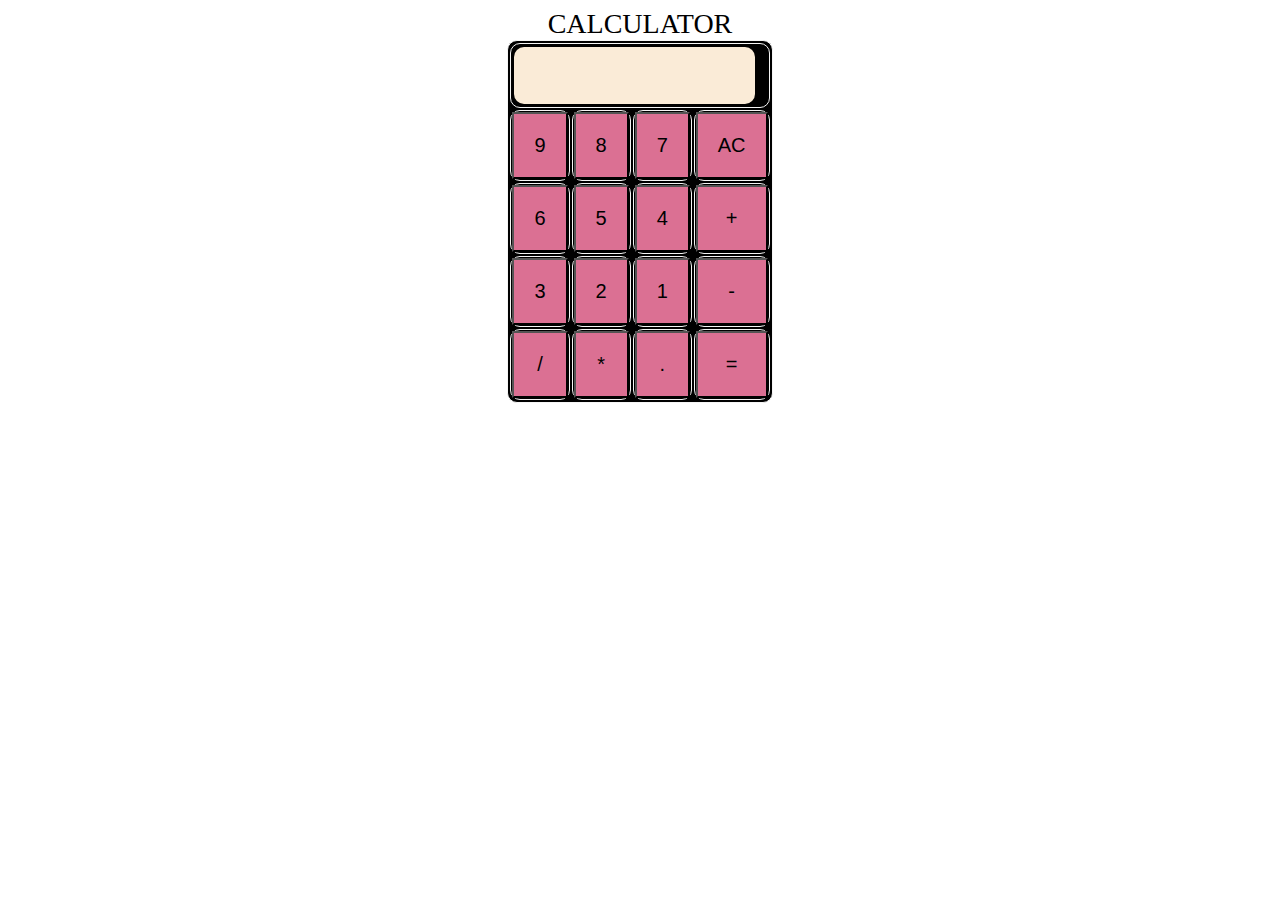
<file: CALCULATOR/index.html>
<!DOCTYPE html>
<html lang="en">
<head>
    <meta charset="UTF-8">
    <meta http-equiv="X-UA-Compatible" content="IE=edge">
    <meta name="viewport" content="width=device-width, initial-scale=1.0">
    <link rel="stylesheet" href="index.css">
    <script src="index.js"></script>
    <title>Calculator</title>
</head>
<body >
        <table class="center">
            <caption>CALCULATOR</caption>
            <tr>
                <td colspan="4"><input type="text" id="result"></td>
                               
            </tr>
            <tr>
                <td><button onclick="show('9')">9</button></td>
                <td><button onclick="show('8')">8</button></td>
                <td><button onclick="show('7')">7</button></td>
                <td><button onclick="ac()" class="clear">AC</button></td>   

            </tr>
            <tr>
                <td><button onclick="show('6')">6</button></td>
                <td><button onclick="show('5')">5</button></td>
                <td><button onclick="show('4')">4</button></td>
                <td><button onclick="show('+')">+</button></td>
                
            </tr>
            <tr>
                <td><button onclick="show('3')">3</button></td>
                <td><button onclick="show('2')">2</button></td>
                <td><button onclick="show('1')">1</button></td>
                <td><button onclick="show('-')">-</button></td>
                
            </tr>
            <tr>
                <td><button onclick="show('/')">/</button></td>
                <td><button onclick="show('*')">*</button></td>
                <td><button onclick="show('.')">.</button></td>
                <td><button onclick="res()">=</button></td>
                
            </tr>
        </table>

   
</body>
</html>
</file>
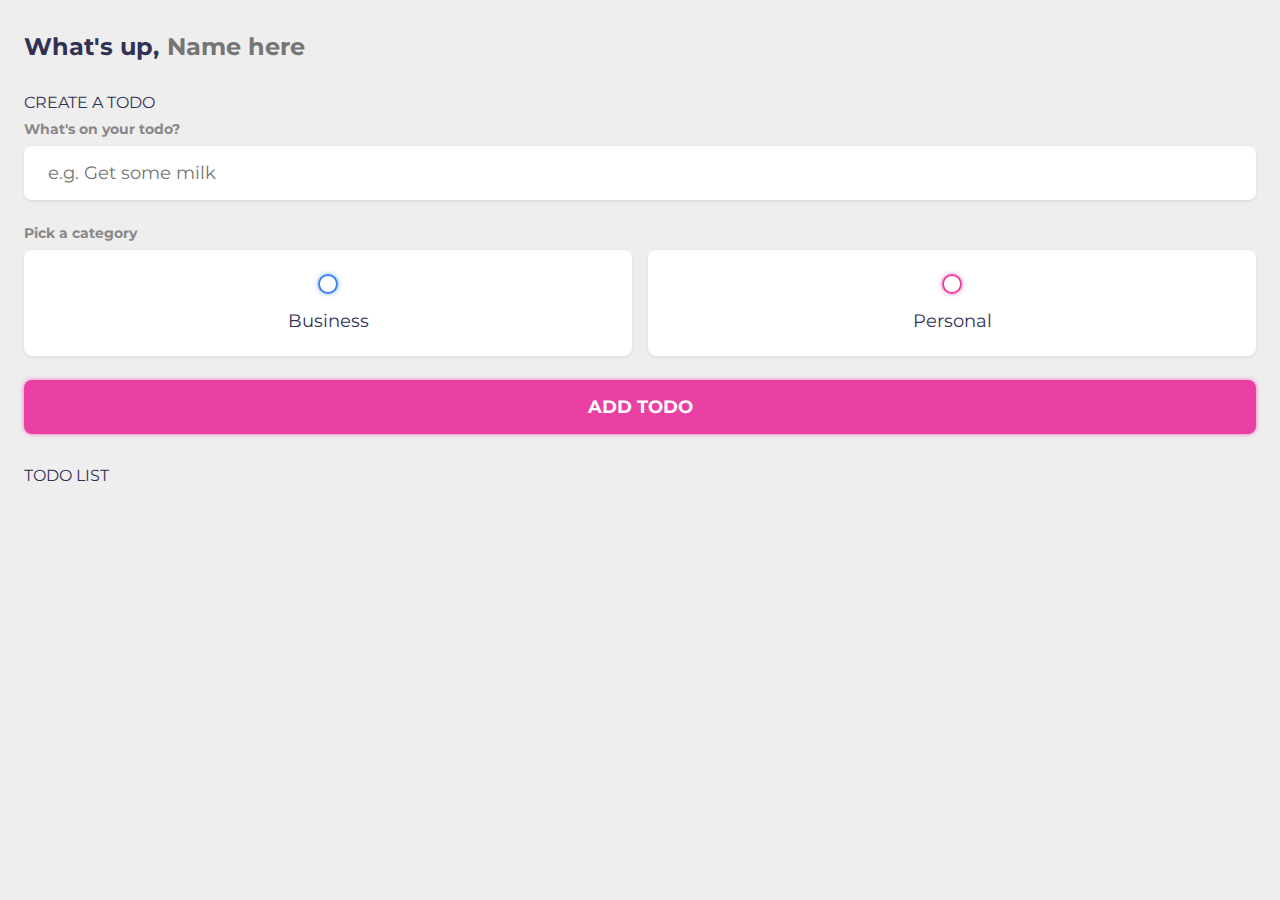
<file: To-Do web app/index.html>
<!DOCTYPE html>
<html lang="en">
<head>
	<meta charset="UTF-8" />
	<meta http-equiv="X-UA-Compatible" content="IE=edge" />
	<meta name="viewport" content="width=device-width, initial-scale=1.0" />
	<title>Todo List 2022 with LocalStorage</title>
	
	<link rel="stylesheet" href="index.css" />
	
	
	<link rel="preconnect" href="https://fonts.googleapis.com">
	<link rel="preconnect" href="https://fonts.gstatic.com" crossorigin>
	<link href="https://fonts.googleapis.com/css2?family=Fira+Sans:ital,wght@0,400;0,700;0,900;1,400&family=Montserrat:ital,wght@0,400;0,700;0,900;1,400&display=swap" rel="stylesheet">
	
</head>
<body>
	
	<main class="app">
		
		<section class="greeting">
			<h2 class="title">
				What's up, <input type="text" id="name" placeholder="Name here" />
			</h2>
		</section>
		
		
		
		<section class="create-todo">
			<h3>CREATE A TODO</h3>
			<form id="new-todo-form">
				<h4>What's on your todo?</h4>
				<input 
					type="text" 
					placeholder="e.g. Get some milk"
					name="content"
					id="content" />
				
				<h4>Pick a category</h4>
				<div class="options">
					<label>
						<input type="radio" name="category" id="category1" value="business" /> 
						<span class="bubble business"></span>
						<div>Business</div>
					</label>
					<label>
						<input type="radio" name="category" id="category2" value="personal" />
						<span class="bubble personal"></span>
						<div>Personal</div>
					</label>
				</div>

				<input type="submit" value="Add todo" />
			</form>
		</section>
		

		
		<section class="todo-list">
			<h3>TODO LIST</h3>
			<div class="list" id="todo-list"></div>
		</section>
		

	</main>
	

	
	<script src="index.js"></script>
	
</body>
</html>
</file>
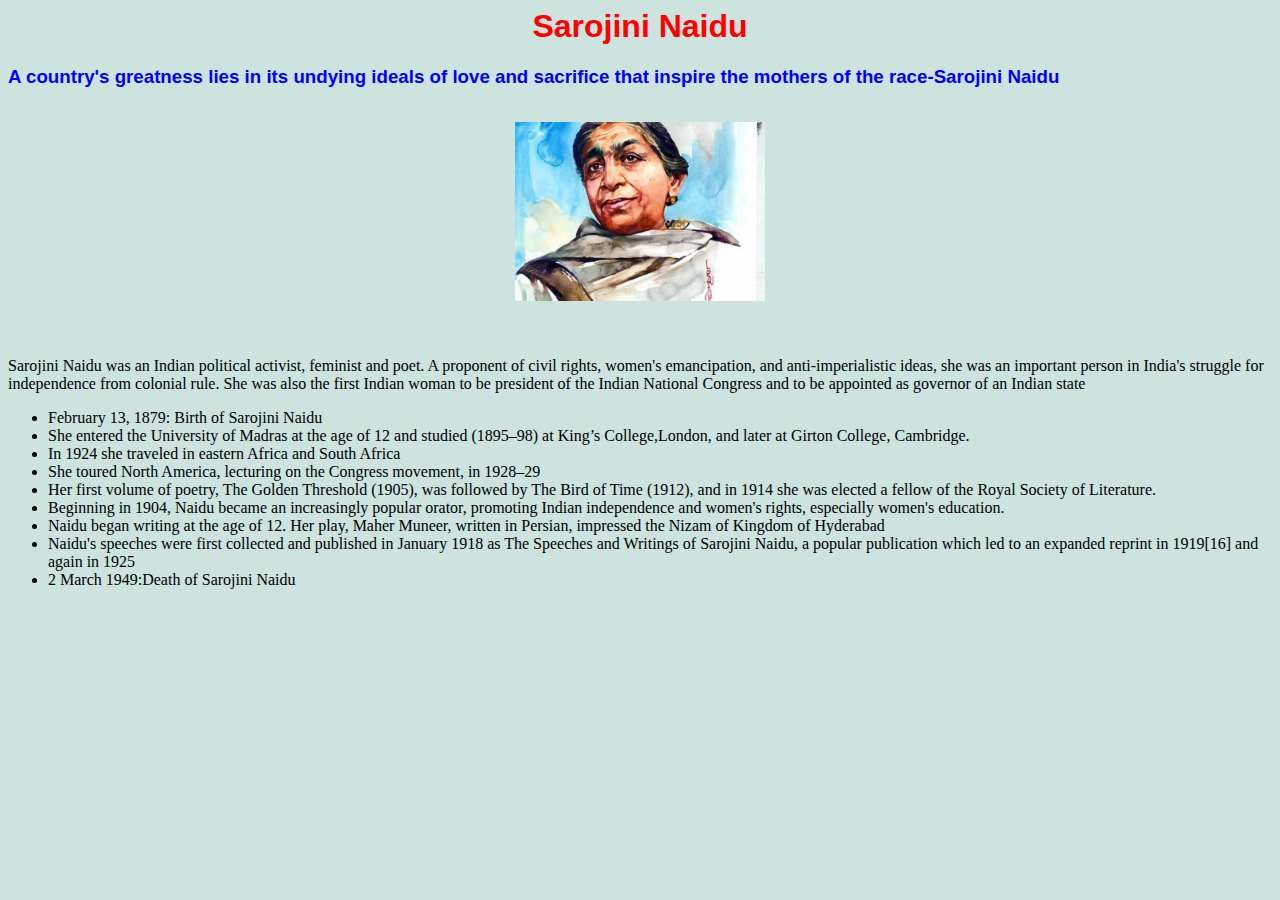
<file: Tribute page/index.html>
<html lang="en">
    <div class = "text-center">
    <head>
        <link rel="stylesheet" href="index.css">
      <title>Sarojini Naidu Tribute Page</title>
    </head>
  <body> 
    
    <h1><center>Sarojini Naidu</center></h1>
    
    <h3>A country's greatness lies in its undying ideals of love and sacrifice that inspire the mothers of the race-Sarojini Naidu </h3>
    <center><img src = "images\sarojini naidu.jpg" style="padding:5px; " alt="Sarojini Naidu photo" ></center>
    <div class = "text-left">
    <p>
        Sarojini Naidu  was an Indian political activist, feminist and poet. A proponent of civil rights, women's emancipation, and anti-imperialistic ideas, she was an important person in India's struggle for independence from colonial rule. She was also the first Indian woman 
        to be president of the Indian National Congress and to be appointed as governor of an Indian state
    </p>
    
    <ul>
      <li> February 13, 1879: Birth of Sarojini Naidu </li>
      
      <li> She entered the University of Madras at the age of 12 and studied (1895–98) at King’s College,London, and later at Girton College, Cambridge. </li>
      
      <li> In 1924 she traveled in eastern Africa and South Africa </li>
        
      <li> She toured North America, lecturing on the Congress movement, in 1928–29</li>
      
      <li>Her first volume of poetry, The Golden Threshold (1905), was followed by The Bird of Time (1912), and in 1914 she was elected a fellow of the Royal Society of Literature.  </li>
      
      <li>Beginning in 1904, Naidu became an increasingly popular orator, promoting Indian independence and women's rights, especially women's education.</li>
      
      <li> Naidu began writing at the age of 12. Her play, Maher Muneer, written in Persian, impressed the Nizam of Kingdom of Hyderabad </li>
      
      <li> Naidu's speeches were first collected and published in January 1918 as The Speeches and Writings of Sarojini Naidu, a popular publication which led to an expanded reprint in 1919[16] and again in 1925 </li> 
  
      <li> 2 March 1949:Death of Sarojini Naidu</li>  
        
      
    
    </ul>
  
  </body>
    </div>
  </html>
</file>
<file: CALCULATOR/index.css>
table, th, td {
    border: 1px solid whitesmoke;
    border-radius: 10px;
    background-color: black;
  }
button{
    justify-content: space-between;
    padding: 20px;
    border-collapse: collapse;
    width: 100%;
    font-size: 20px;
    font-family: sans-serif;
    background-color: palevioletred;
}
input{
    width:78% ;
    background-color:antiquewhite;
    padding: 21px;
    border-radius: 10px;
    margin: 2px;
    font-family: sans-serif;
    border:2px ;
}


caption
{
    font-family:'Times New Roman', Times, serif;
    font-size: 28px;
    font-weight:16px ;
    color:white(0, 0, 0);
}

.center {
    margin-left: auto;
    margin-right: auto;
    padding: auto;
    
  }
</file>
<file: To-Do web app/index.css>
:root {
	--primary: #EA40A4;
	--business: #3a82ee;
	--personal: var(--primary);
	--light: #EEE;
	--grey: #888;
	--dark: #313154;
	--danger: #ff5b57;

	--shadow: 0 1px 3px rgba(0, 0, 0, 0.1);

	--business-glow: 0px 0px 4px rgba(58, 130, 238, 0.75);
	--personal-glow: 0px 0px 4px rgba(234, 64, 164, 0.75);
}
/* End of Variables */

/* Resets */
* {
	margin: 0;
	padding: 0;
	box-sizing: border-box;
	font-family: 'montserrat', sans-serif;
}

input:not([type="radio"]):not([type="checkbox"]), button {
	appearance: none;
	border: none;
	outline: none;
	background: none;
	cursor: initial;
}
/* End of Resets */

body {
	background: var(--light);
	color: var(--dark);
}

section {
	margin-top: 2rem;
	margin-bottom: 2rem;
	padding-left: 1.5rem;
	padding-right: 1.5rem;
}

h3 {
	color: var(--dark);
	font-size: 1rem;
	font-weight: 400;
	margin-bottom: 0.5rem;
}

h4 {
	color: var(--grey);
	font-size: 0.875rem;
	font-weight: 700;
	margin-bottom: 0.5rem;
}

.greeting .title {
	display: flex;
}

.greeting .title input {
	margin-left: 0.5rem;
	flex: 1 1 0%;
	min-width: 0;
}

.greeting .title, 
.greeting .title input {
	color: var(--dark);
	font-size: 1.5rem;
	font-weight: 700;
}

.create-todo input[type="text"] {
	display: block;
	width: 100%;
	font-size: 1.125rem;
	padding: 1rem 1.5rem;
	color: var(--dark);
	background-color: #FFF;
	border-radius: 0.5rem;
	box-shadow: var(--shadow);
	margin-bottom: 1.5rem;
}

.create-todo .options {
	display: grid;
	grid-template-columns: repeat(2, 1fr);
	grid-gap: 1rem;
	margin-bottom: 1.5rem;
}

.create-todo .options label {
	display: flex;
	flex-direction: column;
	align-items: center;
	justify-content: center;
	background-color: #FFF;
	padding: 1.5rem;
	box-shadow: var(--shadow);
	border-radius: 0.5rem;
	cursor: pointer;
}

input[type="radio"],
input[type="checkbox"] {
	display: none;
}

.bubble {
	display: flex;
	align-items: center;
	justify-content: center;
	width: 20px;
	height: 20px;
	border-radius: 999px;
	border: 2px solid var(--business);
	box-shadow: var(--business-glow);
}

.bubble.personal {
	border-color: var(--personal);
	box-shadow: var(--personal-glow);
}

.bubble::after {
	content: '';
	display: block;
	opacity: 0;
	width: 0px;
	height: 0px;
	background-color: var(--business);
	box-shadow: var(--business-glow);
	border-radius: 999px;
	transition: 0.2s ease-in-out;
}

.bubble.personal::after {
	background-color: var(--personal);
	box-shadow: var(--personal-glow);
}

input:checked ~ .bubble::after {
	width: 10px;
	height: 10px;
	opacity: 1;
}

.create-todo .options label div {
	color: var(--dark);
	font-size: 1.125rem;
	margin-top: 1rem;
}

.create-todo input[type="submit"] {
	display: block;
	width: 100%;
	font-size: 1.125rem;
	padding: 1rem 1.5rem;
	color: #FFF;
	font-weight: 700;
	text-transform: uppercase;
	background-color: var(--primary);
	box-shadow: var(--personal-glow);
	border-radius: 0.5rem;
	cursor: pointer;
	transition: 0.2s ease-out;
}

.create-todo input[type="submit"]:hover {
	opacity: 0.75;
}

.todo-list .list {
	margin: 1rem 0;
}

.todo-list .todo-item {
	display: flex;
	align-items: center;
	background-color: #FFF;
	padding: 1rem;
	border-radius: 0.5rem;
	box-shadow: var(--shadow);
	margin-bottom: 1rem;
}

.todo-item label {
	display: block;
	margin-right: 1rem;
	cursor: pointer;
}

.todo-item .todo-content {
	flex: 1 1 0%;
}

.todo-item .todo-content input {
	color: var(--dark);
	font-size: 1.125rem;
}

.todo-item .actions {
	display: flex;
	align-items: center;
}

.todo-item .actions button {
	display: block;
	padding: 0.5rem;
	border-radius: 0.25rem;
	color: #FFF;
	cursor: pointer;
	transition: 0.2s ease-in-out;
}

.todo-item .actions button:hover {
	opacity: 0.75;
}

.todo-item .actions .edit {
	margin-right: 0.5rem;
	background-color: var(--primary);
}

.todo-item .actions .delete {
	background-color: var(--danger);
}

.todo-item.done .todo-content input {
	text-decoration: line-through;
	color: var(--grey);
}
</file>
<file: Tribute page/index.css>
body {
    background-color: #CCE3DE;
    font-family : Times New Roman;
  }
h1{
    color: red;
    font-family: Arial, Helvetica, sans-serif;
}
h3{
    color:blue;
    font-family : Arial,Helvetica, sans-serif; 
}


img{
    width: 250px;
    margin-bottom : 25px;   
    border: 10px solid transparent;
    padding: 15px;
    border-image: url("C:\Users\Dhanushya\Pictures\sarojini naidu.jpg") 30 round;
  }
</file>
